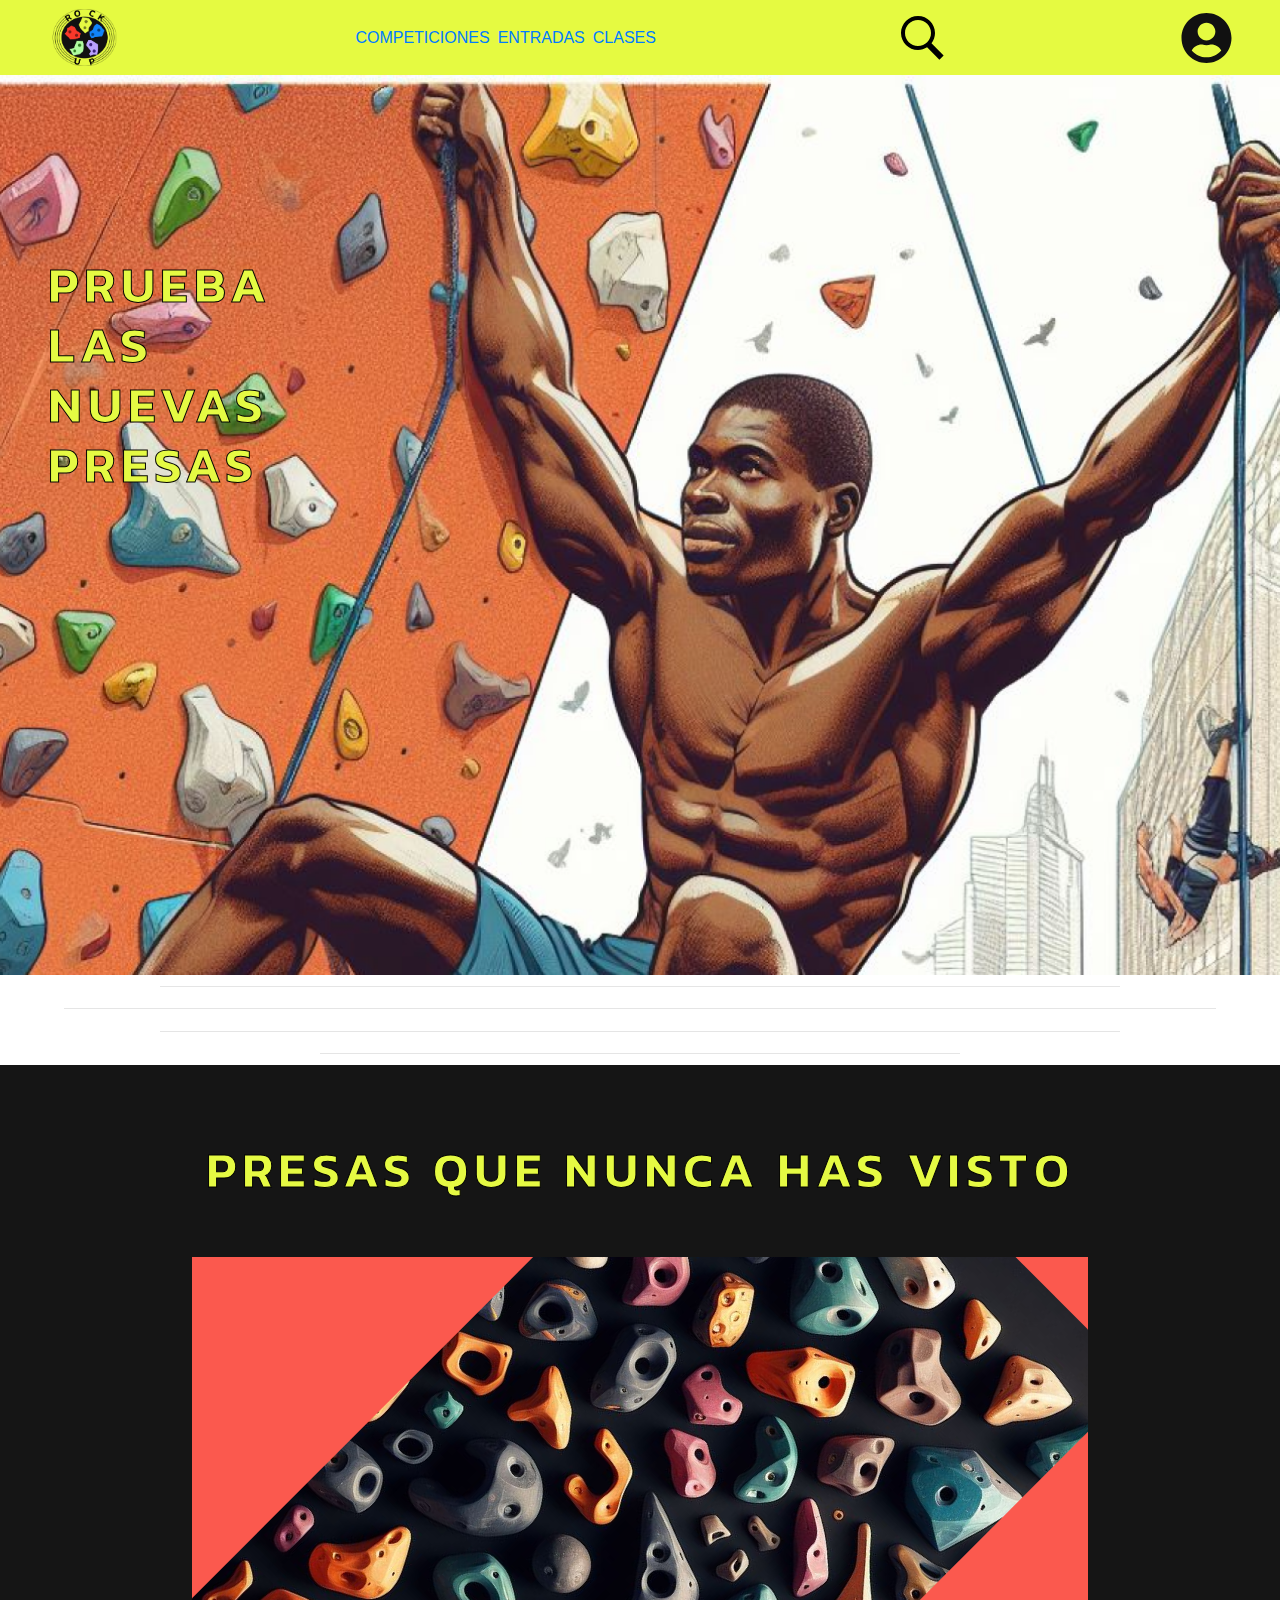
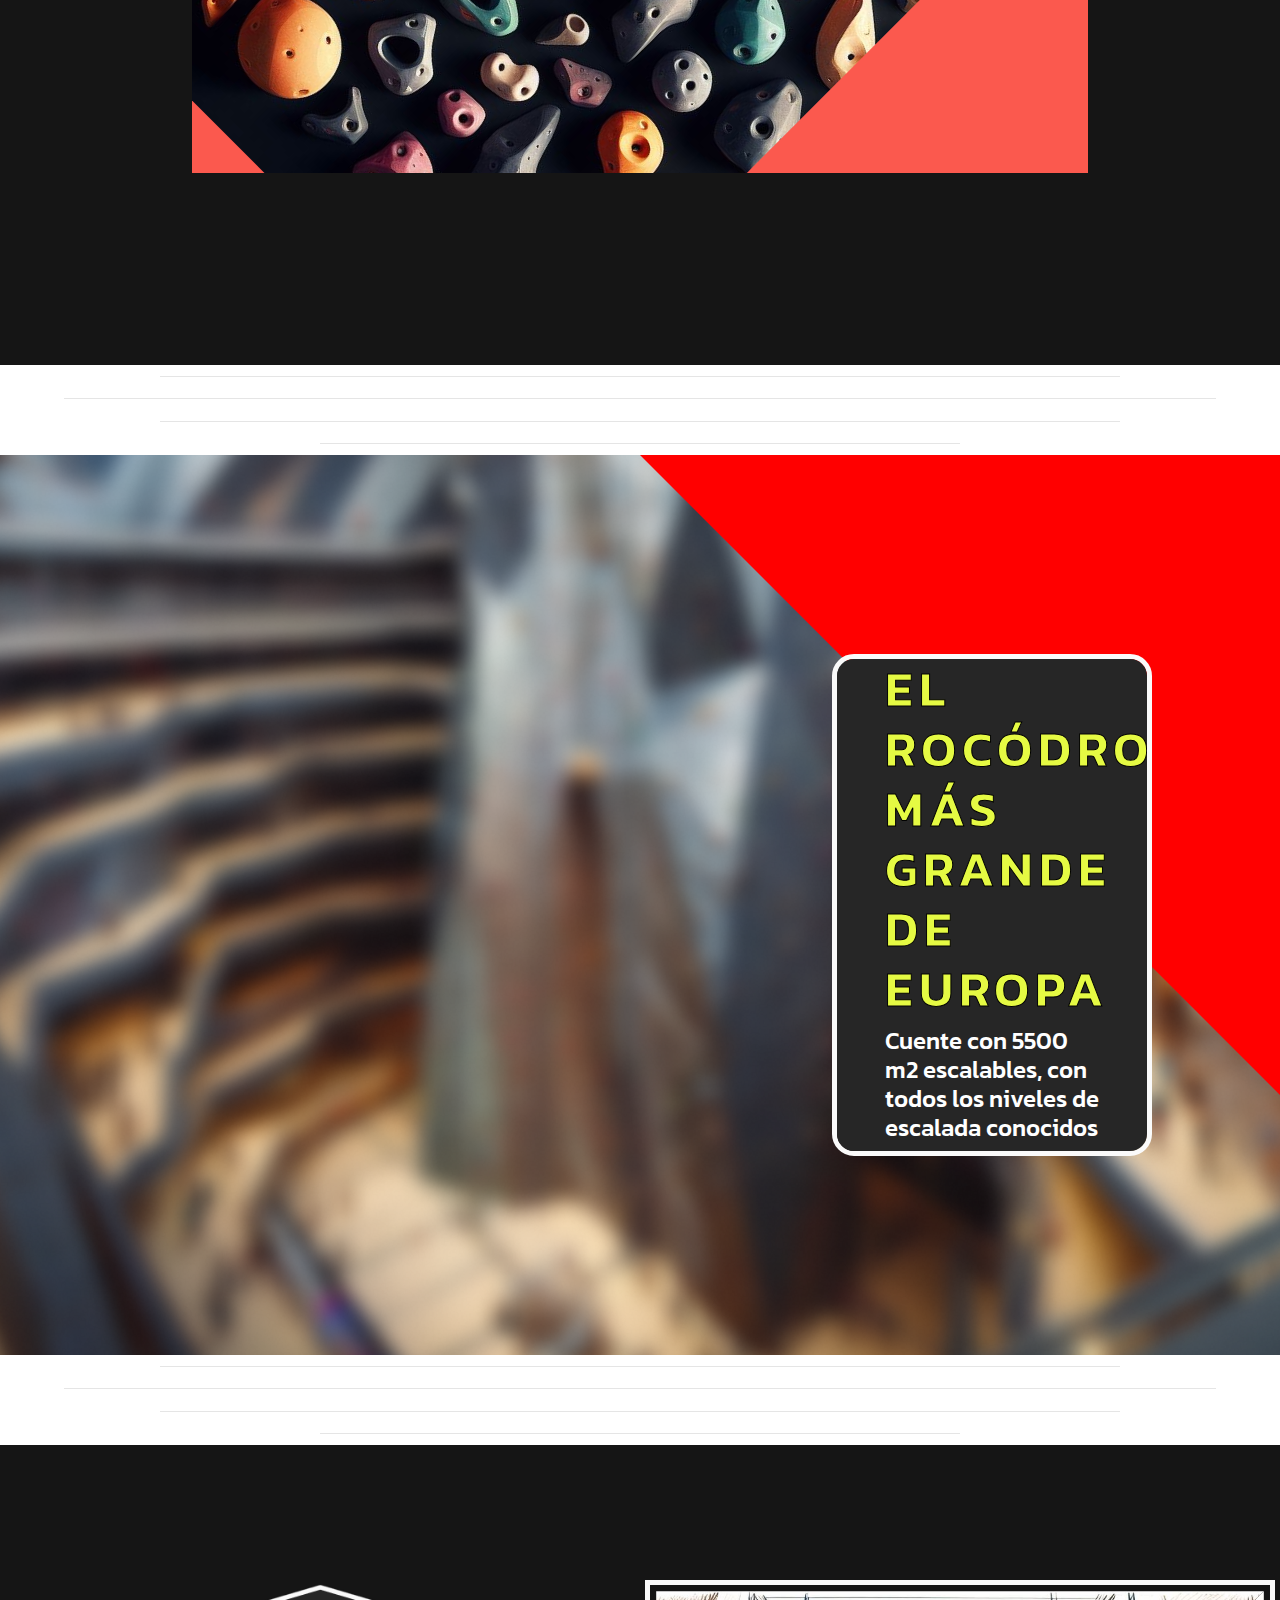
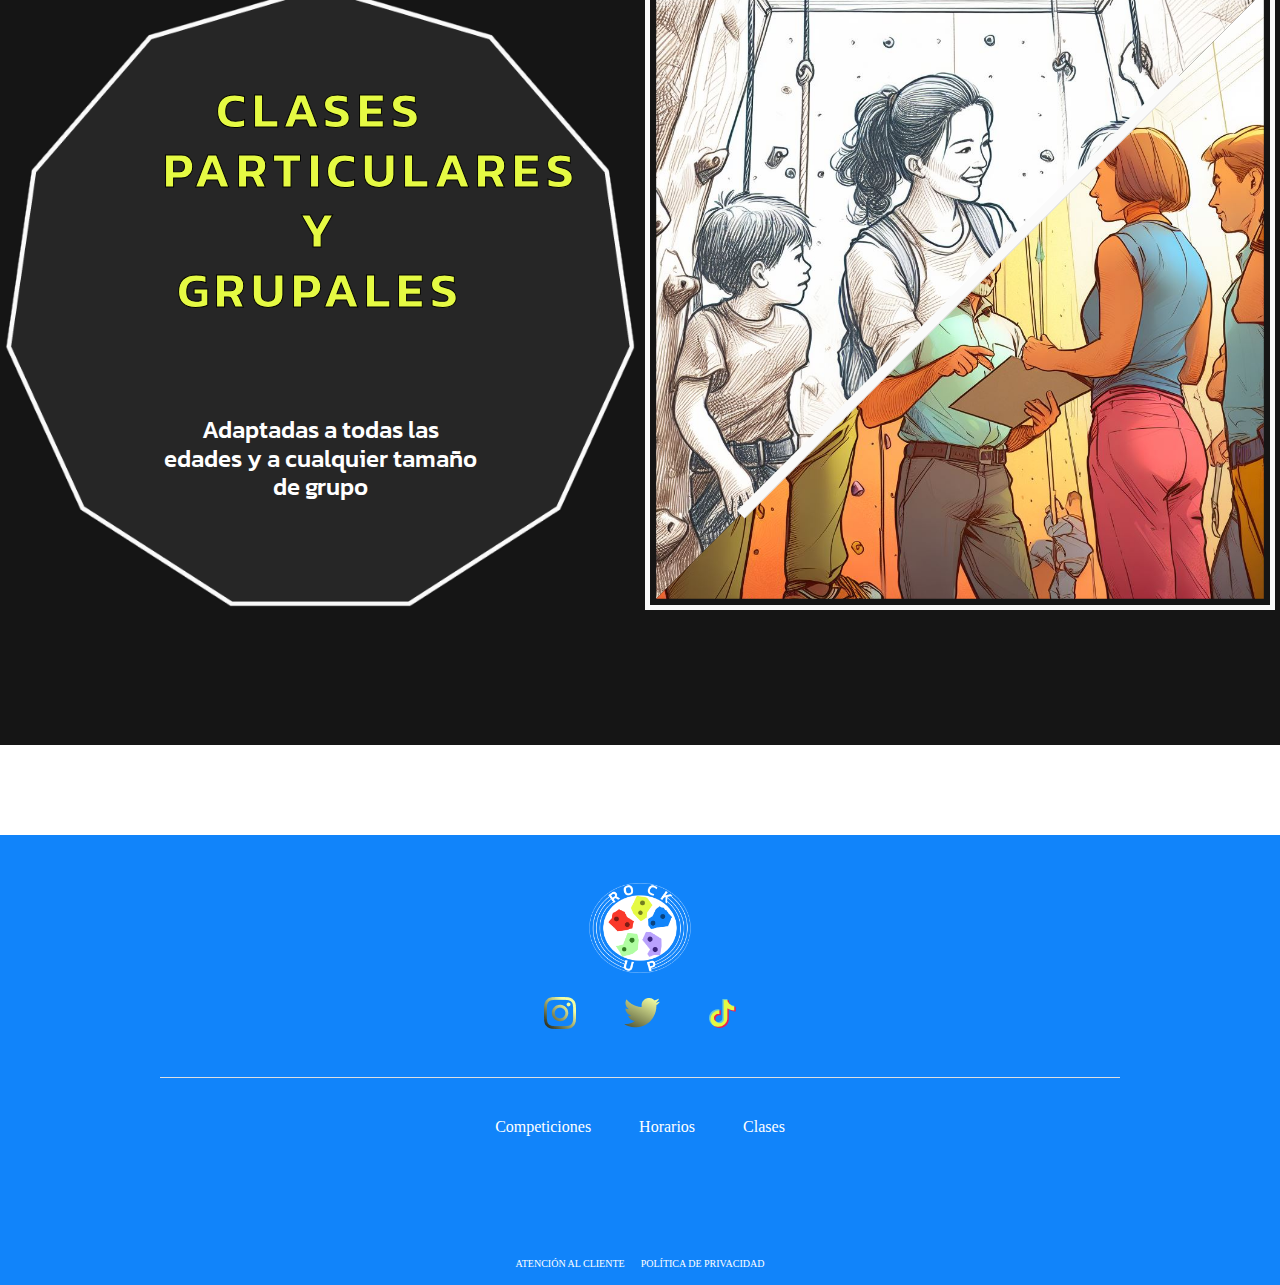
<file: 2.2 Crecion de interfaz web responsive/index.html>
<!DOCTYPE html>
<html lang="en">
<head>
    
    <meta charset="UTF-8">
    <meta name="viewport" content="width=device-width, initial-scale=1.0">
    <title>Rock Up</title>
    
    <link rel="stylesheet" href="style.css">
    <link rel="stylesheet" href="https://cdn.jsdelivr.net/npm/bootstrap@4.3.1/dist/css/bootstrap.min.css" integrity="sha384-ggOyR0iXCbMQv3Xipma34MD+dH/1fQ784/j6cY/iJTQUOhcWr7x9JvoRxT2MZw1T" crossorigin="anonymous">
    <script src="https://code.jquery.com/jquery-3.3.1.slim.min.js" integrity="sha384-q8i/X+965DzO0rT7abK41JStQIAqVgRVzpbzo5smXKp4YfRvH+8abtTE1Pi6jizo" crossorigin="anonymous"></script>
    <script src="https://cdn.jsdelivr.net/npm/popper.js@1.14.7/dist/umd/popper.min.js" integrity="sha384-UO2eT0CpHqdSJQ6hJty5KVphtPhzWj9WO1clHTMGa3JDZwrnQq4sF86dIHNDz0W1" crossorigin="anonymous"></script>
    <script src="https://cdn.jsdelivr.net/npm/bootstrap@4.3.1/dist/js/bootstrap.min.js" integrity="sha384-JjSmVgyd0p3pXB1rRibZUAYoIIy6OrQ6VrjIEaFf/nJGzIxFDsf4x0xIM+B07jRM" crossorigin="anonymous"></script>

</head>
<body>
    <header style="height: 75px;">
        <nav class="d-flex flex-row justify-content-between h-100 mr-5 ml-5 flex-wrap">
            <img class="align-self-center h-75 w-auto" src="assets/logo_negro.png" alt="">
            <ul class="list-inline  gap-3 flex-row align-items-center m-0" >
                <li class="mr-2"><a href="errorPage.html">COMPETICIONES</a></li>
                <li class="mr-2"><a href="errorPage.html">ENTRADAS</a></li>
                <li class="mr-2"><a href="errorPage.html">CLASES</a></li>
            </ul>
            <a href="" class="align-self-center"><img src="assets/icons8-lupa.svg" alt=""></a>
            <a class="align-self-center"><img src="assets/iconUser.svg" alt=""></a>
            <span id="botonMenuLateral"class="align-self-center pulsador-menu-lateral"style="font-size:30px;cursor:pointer " onclick="abrirBarraLateral()">&#9776;</span>
        </nav>
    </header>

    <div id="mySidenav" class="sidenav">
        <a href="javascript:void(0)" class="closebtn" onclick="closeNav()">&times;</a>
        <a href="#">COMPETICIONES</a>
        <a href="#">ENTRADAS</a>
        <a href="#">CLASES</a>
    </div>

    <main>
        <div class="background-1 d-flex flex-column position-relative">
            <h1 class="w-25 mt-20 position-absolute ml-5">PRUEBA LAS NUEVAS PRESAS</h1>
        </div>
        <div style="height: 10vh;" class="d-flex flex-column justify-content-around align-items-center">
            <hr class="w-75 m-0" >
            <hr class="m-0" style="width: 90%;">
            <hr class="w-75 m-0">
            <hr class="w-50 m-0">
        </div>
        <div class="position-relative background-2 d-flex flex-column overflow-hidden">
            <h1 style="top:1.5em" class="w-100 position-absolute text-center">Presas que nunca has visto</h1>
            <div class="d-flex justify-content-center flex decorator-border h-100 overflow-hidden">
                <img src="assets/presas_1.png" alt="tipos de presas escalada" class="imagen-presas overflow-hidden">
            </div>
        </div>
        <div style="height: 10vh;" class="d-flex flex-column justify-content-around align-items-center">
            <hr class="w-75 m-0" >
            <hr class="m-0" style="width: 90%;">
            <hr class="w-75 m-0">
            <hr class="w-50 m-0">
        </div>
        <div class="background-3 position-relative overflow-hidden d-flex flex-column justify-content-center">
            <div class="rectangle-feature position-relative pl-5 pr-5 m-20p" style="margin-right:10%; overflow: auto;">
                <h1>el rocódromo más grande de europa</h1>
                <h3>Cuente con 5500 m2 escalables, con todos los niveles de escalada conocidos</h3>
            </div>
            <div id="triangle" class="position-absolute"></div>

        </div>
        <div style="height: 10vh;" class="d-flex flex-column justify-content-around align-items-center">
            <hr class="w-75 m-0" >
            <hr class="m-0" style="width: 90%;">
            <hr class="w-75 m-0">
            <hr class="w-50 m-0">
        </div>
        <div class="background-4 overflow-hidden d-flex justify-content-around align-items-center flex-wrap">

            <div class="poly d-flex flex-column justify-content-center align-items-center">

                <h1 class="text-center mb-5 w-50">clases particulares y grupales</h1>
                <h3 class="text-center w-50 mt-5">Adaptadas a todas las edades y a cualquier tamaño de grupo</h3>
            </div>

            <div class="cuadrado position-relative d-flex align-items-center position-relative overflow-hidden">

                <img src="assets/ninos.jpeg" alt="" style="position: absolute; width: 100%; height: auto; top: 0; left: 0; clip-path: polygon(1% 1%, 99% 1%, 1% 99%)">
                <img src="assets/adultos.jpeg" alt="" style="position: absolute; width: 100%; height: auto; top: 0; left: 0; clip-path: polygon(99% 99%, 99% 1%, 1% 99%)">
                <hr class="split-bar w-100" >

            </div>
        </div>
        <div style="height: 10vh;" class="d-flex flex-column justify-content-around align-content-center"></div>
        
    </main>
    <footer class="d-flex flex-column align-items-center">
        <img class="w-auto mt-5" src="assets/logo_blanco.png" alt="" style="height: 20%;;">
        <ul class="list-inline d-flex flex-row align-items-center mt-4 m-0">
            <li><a href=""><img src="assets/insta.png" alt=""></a></li>
            <li class="ml-5"><a href=""><img src="assets/twitter.png" alt=""></a></li>
            <li class="ml-5"><a href=""><img src="assets/iconTiktok.png" alt=""></a></li>
        </ul>
        <hr class="bg-light mt-5 w-75">
        <ul class="list-inline d-flex flex-row align-items-center mt-4 m-0 ">
            <li><a href=""><p>Competiciones</p></a></li>
            <li class="ml-5"><a href=""><p>Horarios</p></a></li>
            <li class="ml-5"><a href=""><p>Clases</p></a></li>
        </ul>
        <div class="d-flex flex-row flex-grow-1 flex-wrap">
            <p class="text-white  align-self-end mr-2" style="font-size: 10px !important;">ATENCIÓN AL CLIENTE</p>
            <p class="text-white  align-self-end ml-2" style="font-size: 10px !important;">POLÍTICA DE PRIVACIDAD</p>
            
        </div>
    </footer>
    <script>
        function abrirBarraLateral() {
            document.getElementById("mySidenav").style.width = "250px";
        }
        function closeNav() {
            document.getElementById("mySidenav").style.width = "0";
        }
    </script>
</body>
</html>
<!-- clip-path: polygon(0 0, 100% 0, 0 100%);shape-rendering: geometricPrecision;object-fit: cover; -->
</file>
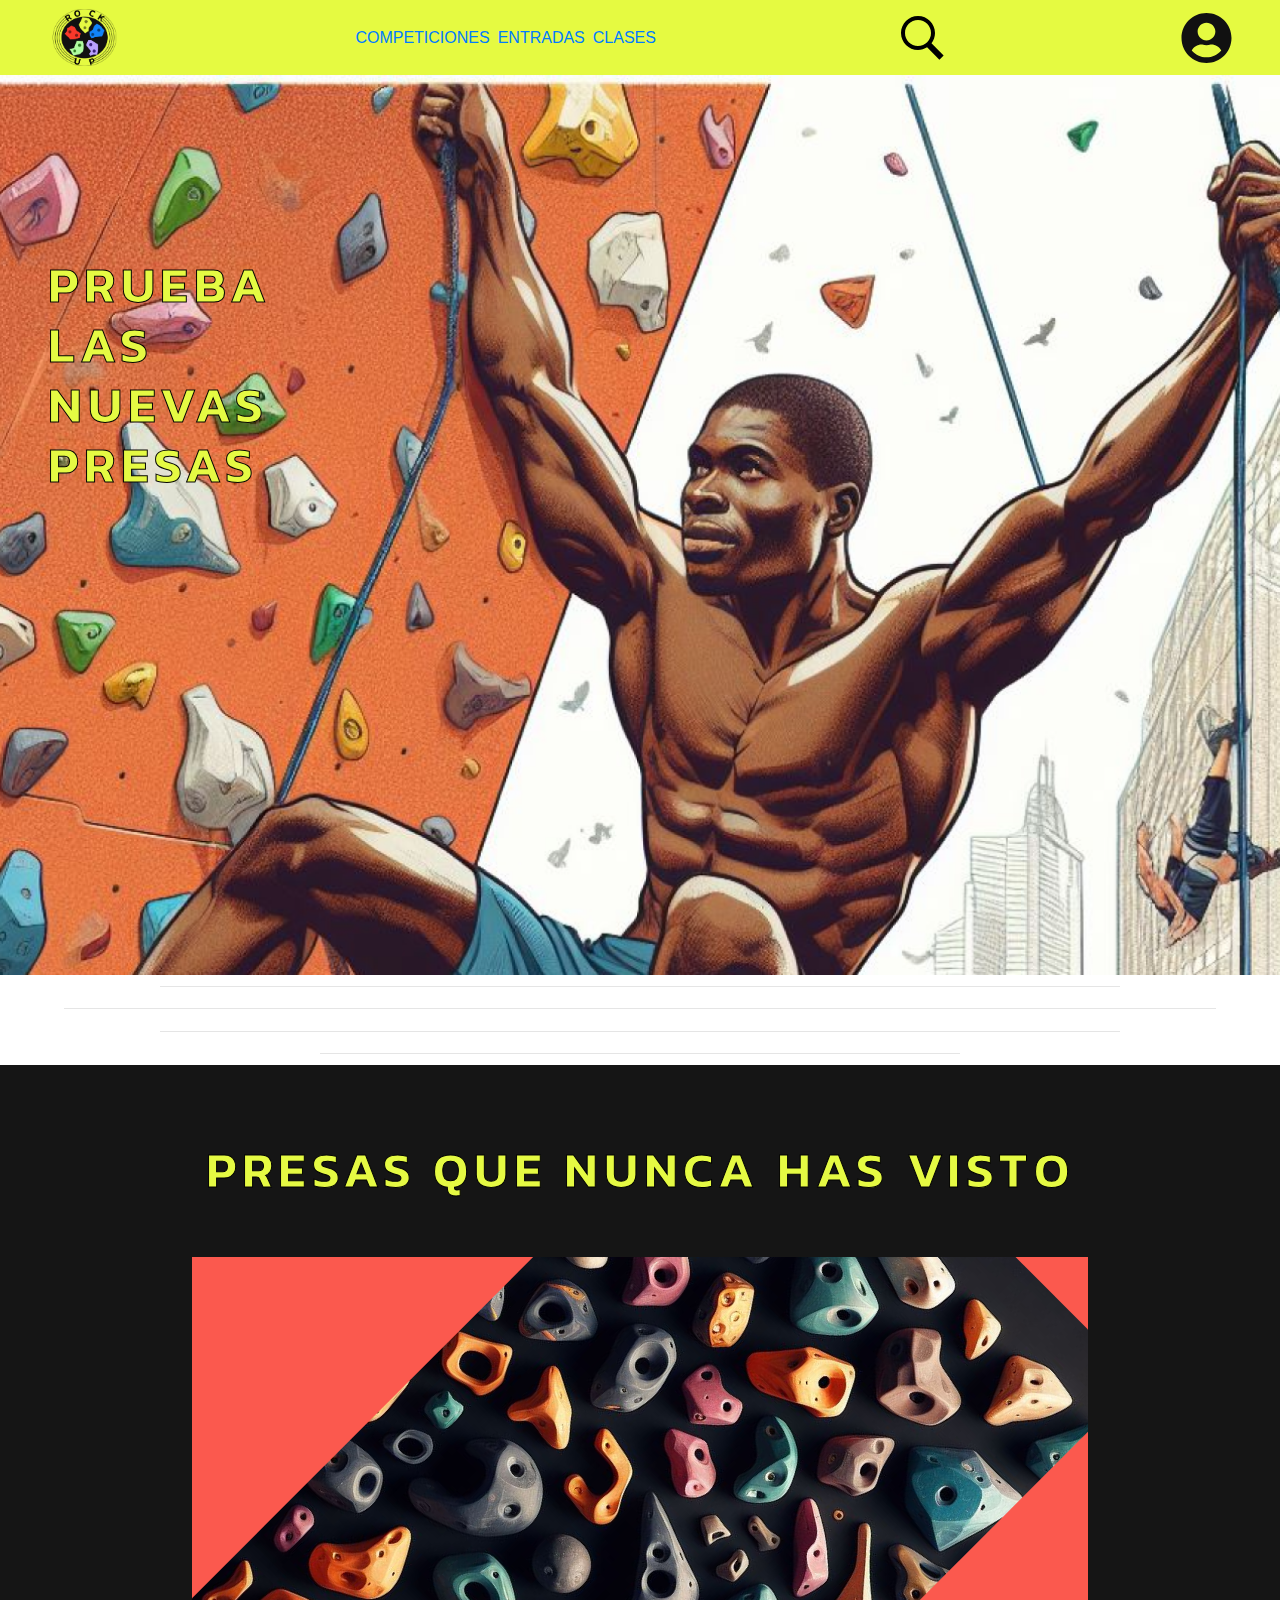
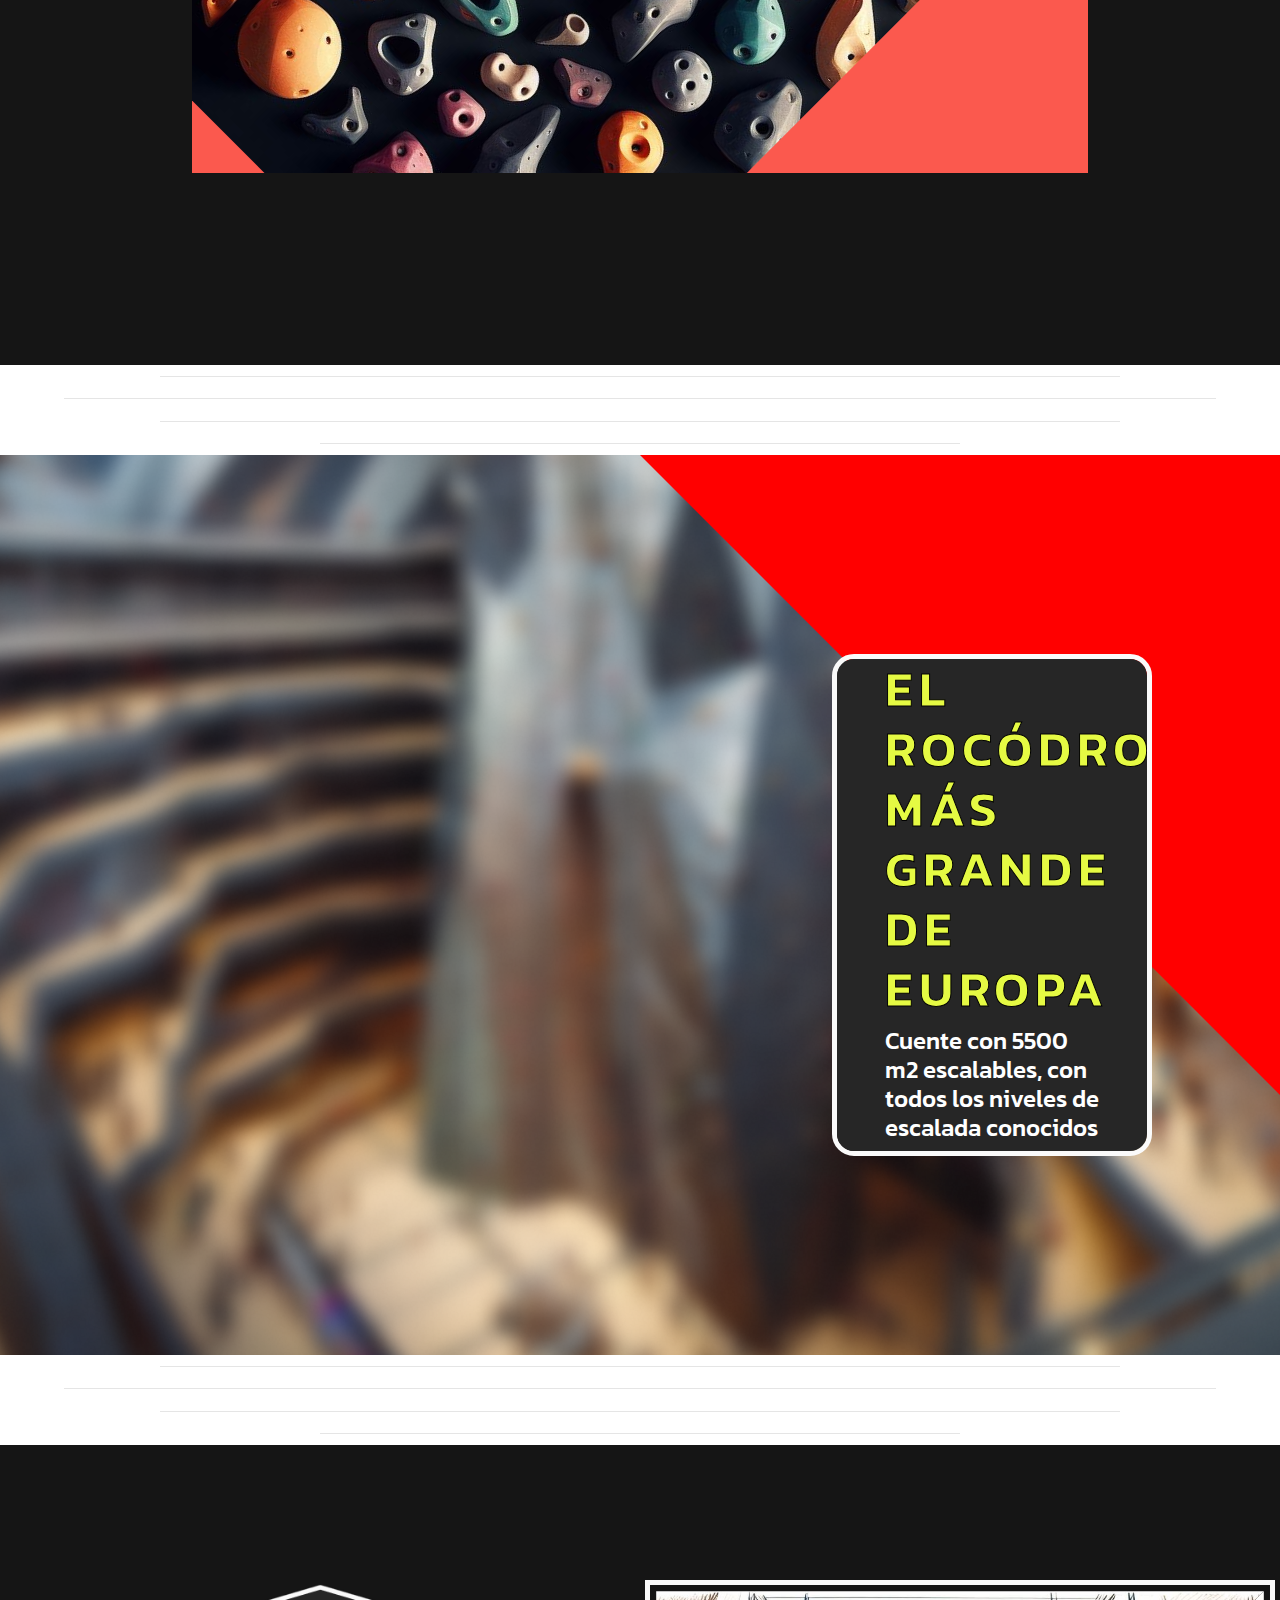
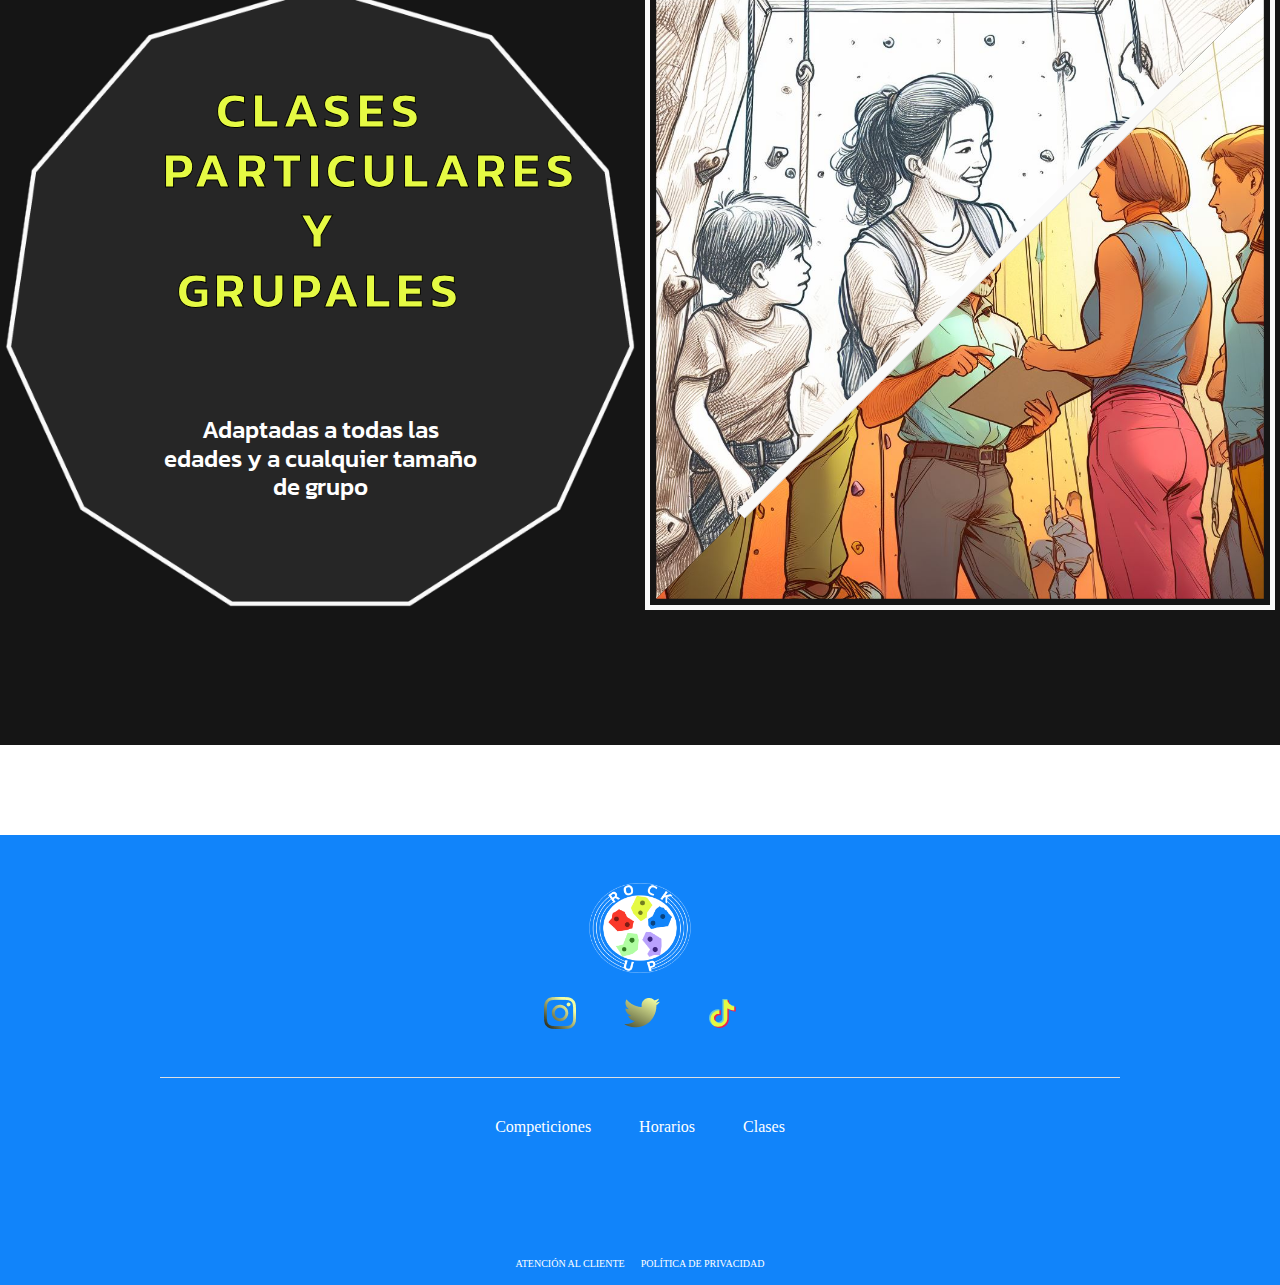
<file: 4.1 ejercicio3.2 con login/index.html>
<!DOCTYPE html>
<html lang="en">
<head>
    
    <meta charset="UTF-8">
    <meta name="viewport" content="width=device-width, initial-scale=1.0">
    <title>Rock Up</title>
    
    <link rel="stylesheet" href="style.css">
    <link rel="stylesheet" href="https://cdn.jsdelivr.net/npm/bootstrap@4.3.1/dist/css/bootstrap.min.css" integrity="sha384-ggOyR0iXCbMQv3Xipma34MD+dH/1fQ784/j6cY/iJTQUOhcWr7x9JvoRxT2MZw1T" crossorigin="anonymous">
    <script src="https://code.jquery.com/jquery-3.3.1.slim.min.js" integrity="sha384-q8i/X+965DzO0rT7abK41JStQIAqVgRVzpbzo5smXKp4YfRvH+8abtTE1Pi6jizo" crossorigin="anonymous"></script>
    <script src="https://cdn.jsdelivr.net/npm/popper.js@1.14.7/dist/umd/popper.min.js" integrity="sha384-UO2eT0CpHqdSJQ6hJty5KVphtPhzWj9WO1clHTMGa3JDZwrnQq4sF86dIHNDz0W1" crossorigin="anonymous"></script>
    <script src="https://cdn.jsdelivr.net/npm/bootstrap@4.3.1/dist/js/bootstrap.min.js" integrity="sha384-JjSmVgyd0p3pXB1rRibZUAYoIIy6OrQ6VrjIEaFf/nJGzIxFDsf4x0xIM+B07jRM" crossorigin="anonymous"></script>

</head>
<body>
    <header style="height: 75px;">
        <nav class="d-flex flex-row justify-content-between h-100 mr-5 ml-5 flex-wrap">
            <img class="align-self-center h-75 w-auto" src="assets/logo_negro.png" alt="">
            <ul class="list-inline  gap-3 flex-row align-items-center m-0" >
                <li class="mr-2"><a href="errorPage.html">COMPETICIONES</a></li>
                <li class="mr-2"><a href="errorPage.html">ENTRADAS</a></li>
                <li class="mr-2"><a href="errorPage.html">CLASES</a></li>
            </ul>
            <a href="" class="align-self-center"><img src="assets/icons8-lupa.svg" alt=""></a>
            <a class="align-self-center" href="registro.html"><img src="assets/iconUser.svg" alt=""></a>
            <span id="botonMenuLateral"class="align-self-center pulsador-menu-lateral"style="font-size:30px;cursor:pointer " onclick="abrirBarraLateral()">&#9776;</span>
        </nav>
    </header>

    <div id="mySidenav" class="sidenav">
        <a href="javascript:void(0)" class="closebtn" onclick="closeNav()">&times;</a>
        <a href="#">COMPETICIONES</a>
        <a href="#">ENTRADAS</a>
        <a href="#">CLASES</a>
    </div>

    <main>
        <div class="background-1 d-flex flex-column position-relative">
            <h1 class="w-25 mt-20 position-absolute ml-5">PRUEBA LAS NUEVAS PRESAS</h1>
        </div>
        <div style="height: 10vh;" class="d-flex flex-column justify-content-around align-items-center">
            <hr class="w-75 m-0" >
            <hr class="m-0" style="width: 90%;">
            <hr class="w-75 m-0">
            <hr class="w-50 m-0">
        </div>
        <div class="position-relative background-2 d-flex flex-column overflow-hidden">
            <h1 style="top:1.5em" class="w-100 position-absolute text-center">Presas que nunca has visto</h1>
            <div class="d-flex justify-content-center flex decorator-border h-100 overflow-hidden">
                <img src="assets/presas_1.png" alt="tipos de presas escalada" class="imagen-presas overflow-hidden">
            </div>
        </div>
        <div style="height: 10vh;" class="d-flex flex-column justify-content-around align-items-center">
            <hr class="w-75 m-0" >
            <hr class="m-0" style="width: 90%;">
            <hr class="w-75 m-0">
            <hr class="w-50 m-0">
        </div>
        <div class="background-3 position-relative overflow-hidden d-flex flex-column justify-content-center">
            <div class="rectangle-feature position-relative pl-5 pr-5 m-20p" style="margin-right:10%; overflow: auto;">
                <h1>el rocódromo más grande de europa</h1>
                <h3>Cuente con 5500 m2 escalables, con todos los niveles de escalada conocidos</h3>
            </div>
            <div id="triangle" class="position-absolute"></div>

        </div>
        <div style="height: 10vh;" class="d-flex flex-column justify-content-around align-items-center">
            <hr class="w-75 m-0" >
            <hr class="m-0" style="width: 90%;">
            <hr class="w-75 m-0">
            <hr class="w-50 m-0">
        </div>
        <div class="background-4 overflow-hidden d-flex justify-content-around align-items-center flex-wrap">

            <div class="poly d-flex flex-column justify-content-center align-items-center">

                <h1 class="text-center mb-5 w-50">clases particulares y grupales</h1>
                <h3 class="text-center w-50 mt-5">Adaptadas a todas las edades y a cualquier tamaño de grupo</h3>
            </div>

            <div class="cuadrado position-relative d-flex align-items-center position-relative overflow-hidden">

                <img src="assets/ninos.jpeg" alt="" style="position: absolute; width: 100%; height: auto; top: 0; left: 0; clip-path: polygon(1% 1%, 99% 1%, 1% 99%)">
                <img src="assets/adultos.jpeg" alt="" style="position: absolute; width: 100%; height: auto; top: 0; left: 0; clip-path: polygon(99% 99%, 99% 1%, 1% 99%)">
                <hr class="split-bar w-100" >

            </div>
        </div>
        <div style="height: 10vh;" class="d-flex flex-column justify-content-around align-content-center"></div>
        
    </main>
    <footer class="d-flex flex-column align-items-center">
        <img class="w-auto mt-5" src="assets/logo_blanco.png" alt="" style="height: 20%;;">
        <ul class="list-inline d-flex flex-row align-items-center mt-4 m-0">
            <li><a href=""><img src="assets/insta.png" alt=""></a></li>
            <li class="ml-5"><a href=""><img src="assets/twitter.png" alt=""></a></li>
            <li class="ml-5"><a href=""><img src="assets/iconTiktok.png" alt=""></a></li>
        </ul>
        <hr class="bg-light mt-5 w-75">
        <ul class="list-inline d-flex flex-row align-items-center mt-4 m-0 ">
            <li><a href=""><p>Competiciones</p></a></li>
            <li class="ml-5"><a href=""><p>Horarios</p></a></li>
            <li class="ml-5"><a href=""><p>Clases</p></a></li>
        </ul>
        <div class="d-flex flex-row flex-grow-1 flex-wrap">
            <p class="text-white  align-self-end mr-2" style="font-size: 10px !important;">ATENCIÓN AL CLIENTE</p>
            <p class="text-white  align-self-end ml-2" style="font-size: 10px !important;">POLÍTICA DE PRIVACIDAD</p>
            
        </div>
    </footer>
    <script>
        function abrirBarraLateral() {
            document.getElementById("mySidenav").style.width = "250px";
        }
        function closeNav() {
            document.getElementById("mySidenav").style.width = "0";
        }
    </script>
</body>
</html>
<!-- clip-path: polygon(0 0, 100% 0, 0 100%);shape-rendering: geometricPrecision;object-fit: cover; -->
</file>
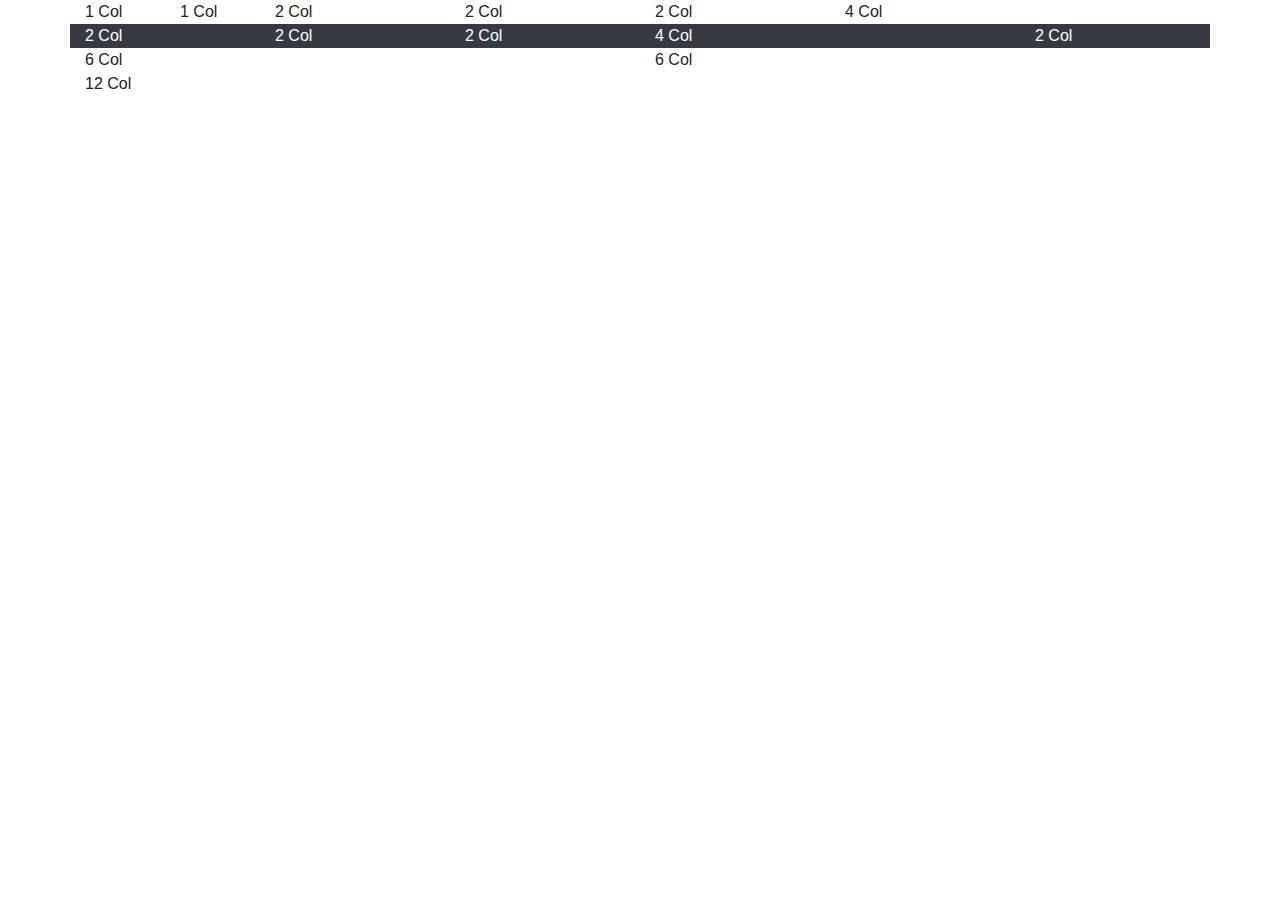
<file: bootstrap/ejercicio2/index.html>
<!DOCTYPE html>
<html lang="en">
<head>
    <meta charset="UTF-8">
    <meta http-equiv="X-UA-Compatible" content="IE=edge">
    <meta name="viewport" content="width=device-width, initial-scale=1.0">
    <link rel="stylesheet" href="https://cdn.jsdelivr.net/npm/bootstrap@4.3.1/dist/css/bootstrap.min.css" integrity="sha384-ggOyR0iXCbMQv3Xipma34MD+dH/1fQ784/j6cY/iJTQUOhcWr7x9JvoRxT2MZw1T" crossorigin="anonymous">
    <title>Document</title>
</head>
<body>

    <div class="container">
        <div class="row">
            <div class="col-md-1 well"> 1 Col</div>
            <div class="col-md-1 well"> 1 Col</div>
            <div class="col-md-2 well"> 2 Col</div>
            <div class="col-md-2 well"> 2 Col</div>
            <div class="col-md-2 well"> 2 Col</div>
            <div class="col-md-4 well"> 4 Col</div>
        </div>
        <div class="row bg-dark text-white">
            <div class="col-md-2 well"> 2 Col</div>
            <div class="col-md-2 well"> 2 Col</div>
            <div class="col-md-2 well"> 2 Col</div>
            <div class="col-md-4 well"> 4 Col</div>
            <div class="col-md-2 well"> 2 Col</div>
        </div>
        <div class="row">
            <div class="col-md-6 well"> 6 Col</div>
            <div class="col-md-6 well"> 6 Col</div>
        </div>
        <div class="row">
            <div class="col-md-12 well"> 12 Col</div>
        </div>
    </div>
</body>
</html>
</file>
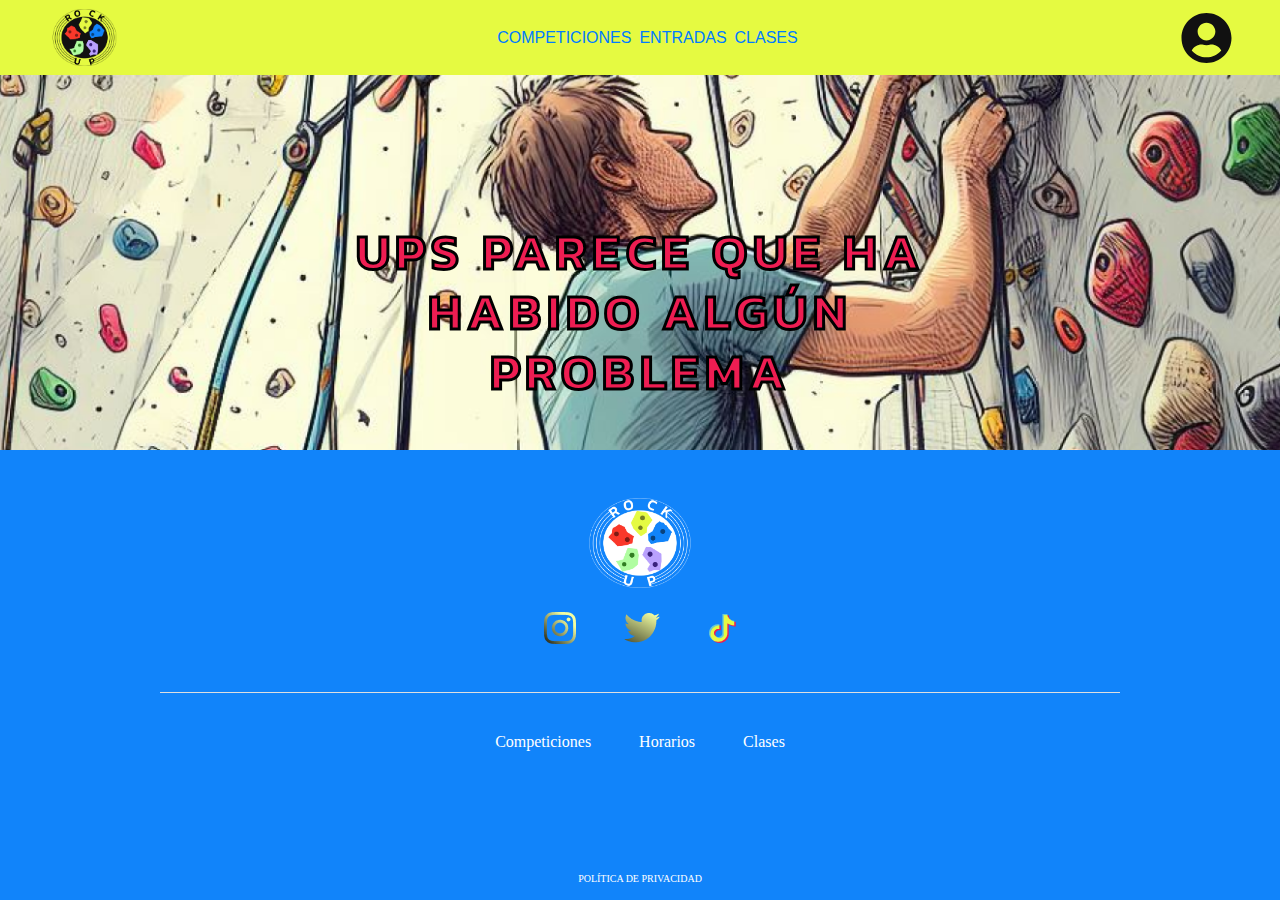
<file: 2.2 Crecion de interfaz web responsive/errorPage.html>
<!DOCTYPE html>
<html lang="en">
<head>
    <meta charset="UTF-8">
    <meta name="viewport" content="width=device-width, initial-scale=1.0">
    <title>Rock Up</title>

    <link rel="stylesheet" href="style_error.css">
    <link rel="stylesheet" href="https://cdn.jsdelivr.net/npm/bootstrap@4.3.1/dist/css/bootstrap.min.css" integrity="sha384-ggOyR0iXCbMQv3Xipma34MD+dH/1fQ784/j6cY/iJTQUOhcWr7x9JvoRxT2MZw1T" crossorigin="anonymous">
    <script src="https://code.jquery.com/jquery-3.3.1.slim.min.js" integrity="sha384-q8i/X+965DzO0rT7abK41JStQIAqVgRVzpbzo5smXKp4YfRvH+8abtTE1Pi6jizo" crossorigin="anonymous"></script>
    <script src="https://cdn.jsdelivr.net/npm/popper.js@1.14.7/dist/umd/popper.min.js" integrity="sha384-UO2eT0CpHqdSJQ6hJty5KVphtPhzWj9WO1clHTMGa3JDZwrnQq4sF86dIHNDz0W1" crossorigin="anonymous"></script>
    <script src="https://cdn.jsdelivr.net/npm/bootstrap@4.3.1/dist/js/bootstrap.min.js" integrity="sha384-JjSmVgyd0p3pXB1rRibZUAYoIIy6OrQ6VrjIEaFf/nJGzIxFDsf4x0xIM+B07jRM" crossorigin="anonymous"></script>

</head>
<body class="d-flex flex-column">
    <header class="fixed-top" style="height: 75px;">
        <nav class="d-flex flex-row justify-content-between h-100 mr-5 ml-5">
            <img class="align-self-center h-75 w-auto" src="assets/logo_negro.png" alt="">
            <ul class="list-inline d-flex gap-3 flex-row align-items-center m-0" >
                <li class="mr-2"><a href="errorPage.html">COMPETICIONES</a></li>
                <li class="mr-2"><a href="errorPage.html">ENTRADAS</a></li>
                <li class="mr-2"><a href="errorPage.html">CLASES</a></li>
            </ul>
            <a class="align-self-center"><img src="assets/iconUser.svg" alt=""></a>
        </nav>
    </header>
    <main class="d-flex flex-column align-items-center justify-content-end" >
        <h1 class="w-50 mb-5 text-center">ups parece que ha habido algún problema</h1>
    </main>
    <footer class="d-flex flex-column align-items-center">
        <img class="w-auto mt-5" src="assets/logo_blanco.png" alt="" style="height: 20%;;">
        <ul class="list-inline d-flex flex-row align-items-center mt-4 m-0">
            <li><a href=""><img src="assets/insta.png" alt=""></a></li>
            <li class="ml-5"><a href=""><img src="assets/twitter.png" alt=""></a></li>
            <li class="ml-5"><a href=""><img src="assets/iconTiktok.png" alt=""></a></li>
        </ul>
        <hr class="bg-light mt-5 w-75">
        <ul class="list-inline d-flex flex-row align-items-center mt-4 m-0 mb-5">
            <li><a href=""><p>Competiciones</p></a></li>
            <li class="ml-5"><a href=""><p>Horarios</p></a></li>
            <li class="ml-5"><a href=""><p>Clases</p></a></li>
        </ul>
        <div class="d-flex flex-row flex-grow-1">
            <p class="text-white  align-self-end" style="font-size: 10px !important;">POLÍTICA DE PRIVACIDAD</p>
        </div>
    </footer>
</body>
</html>
</file>
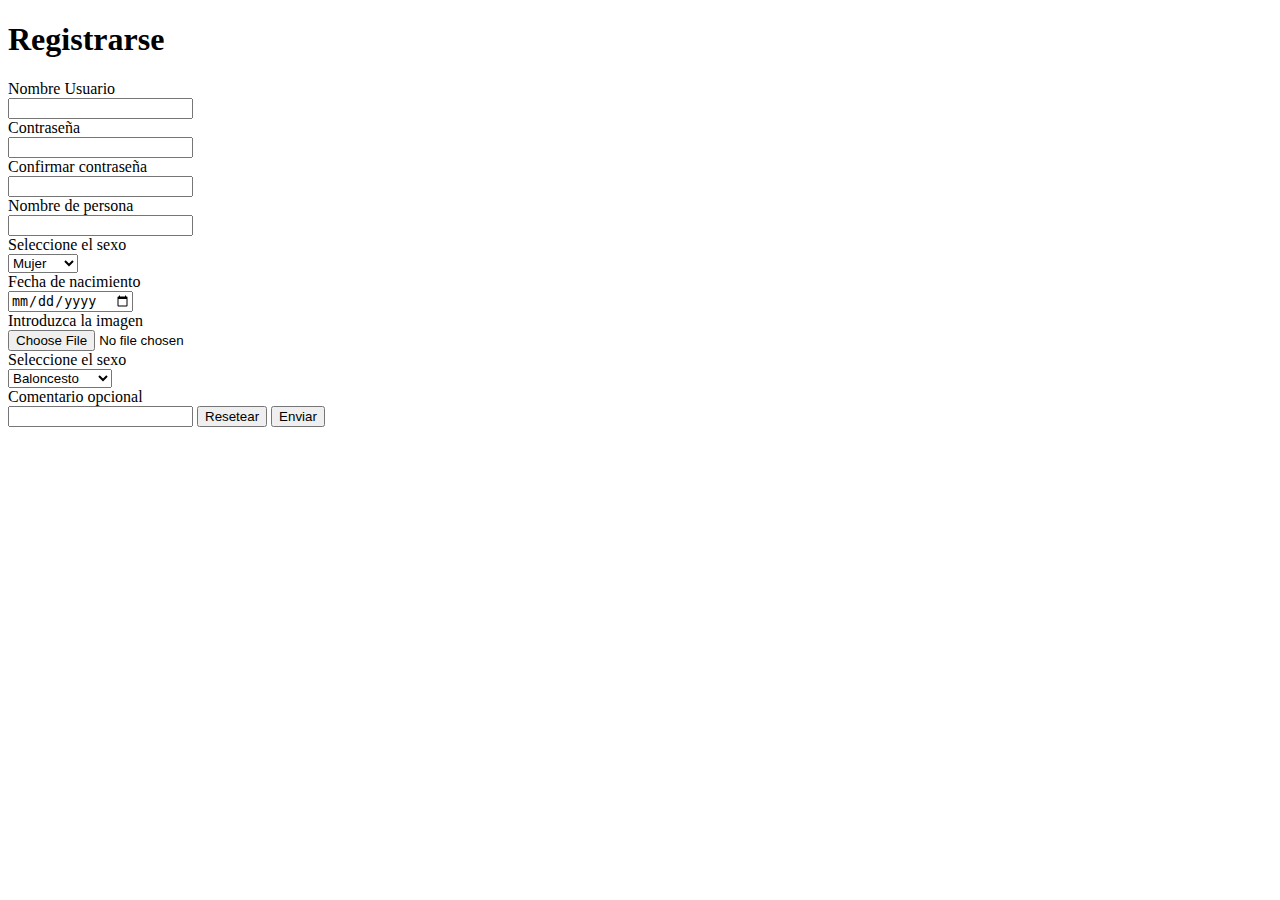
<file: 4.1 ejercicio3.2 con login/registro.html>
<!DOCTYPE html>
<html lang="en">
<head>
    <meta charset="UTF-8">
    <meta http-equiv="X-UA-Compatible" content="IE=edge">
    <meta name="viewport" content="width=device-width, initial-scale=1.0">
    <title>Document</title>
    <link rel="stylesheet" href="registro.css">
</head>
<body>
    <h1>Registrarse</h1>
    <form action="" id="formulario">
        <label for="">Nombre Usuario</label>
        <input type="email" id="nombreUsuario" required>
        <label for="">Contraseña</label>
        <input type="text" id="contrasenaUsuario" required>
        <label for="" >Confirmar contraseña</label>
        <input type="text" id="contrasenaConfirmar" required>
        
        <label for="" >Nombre de persona</label>
        <input type="text" id="nombrePersona" required>
        
        <label for="sexo" >Seleccione el sexo</label>
        <select id="sexo" required>
            <option value="Mujer">Mujer</option>
            <option value="Hombre">Hombre</option>
            <option value="Otro">Otro</option>
        </select>

        <label for="fechaNacimiento" >Fecha de nacimiento</label>
        <input type="date" id="fechaNacimiento" required >
        
        <label for="foto">Introduzca la imagen</label>
        <input type="file" id="foto" required>

        <label for="aficionesEintereses" >Seleccione el sexo</label>
        <select id="aficionesEintereses" required>
            <option value="baloncesto">Baloncesto</option>
            <option value="futbol">Futbol</option>
            <option value="balonmano">Balonmano</option>
            <option value="parchis">Parchis</option>
            <option value="trigonometria">Trigonometria</option>
        </select>

        <label for="comentario" >Comentario opcional</label>
        <input type="text" name="" id="comentario">

        <button type="button" id="resetear">Resetear</button>
        <button>Enviar</button>
    </form>
    <script src="registrar.js"></script>
</body>
</html>
</file>
<file: 2.2 Crecion de interfaz web responsive/style.css>
@import url('https://fonts.googleapis.com/css2?family=Kanit:wght@400;500;600&display=swap');
@import url(fuentes.css);
:root{
    --background-header-color:rgb(229,250,65,1);
    --letter-h1-color:rgb(229,250,67,1);
    --generic-background-color: #151515;
    --background-div-2:#FB594E;
    --background-feature: #262626;
    --background-footer: #1184FA;

    --white-border: #fafafa;
    --photo-background-1: url("assets/escalada_1.png");
    --photo-background-2: url("assets/presas_1.png");
    --background-div-3: url("assets/instalaciones.png");
}


header{
    background-color: var(--background-header-color);
}

main>div{


    height: 100vh;
}

nav >ul{
    display: flex;
}

.background-1{
    background-image: var(--photo-background-1);
    background-position: center;
    background-repeat: no-repeat;
    background-size: cover;
}

div.background-1>h1{
    top: 20vh;
}


.background-2{
    background-color:  var(--background-div-2);
}

.decorator-border{
    border: 12em solid var(--generic-background-color);
}
.imagen-presas{
    transform: rotate(135deg);
    object-fit: cover;
    width: 200% ;
    
}

.background-3{
    background-image:  var(--background-div-3);
    background-position: center;
    background-repeat: no-repeat;
    background-size: cover;
}

.rectangle-feature{
    background-color: var(--background-feature);
    border: 5px solid var(--white-border);
    border-radius: 22px ;
    z-index: 1;
    width: 25%;
    align-self:flex-end ;
    
}

#triangle{
    width: 0;
    height: 0;
    border-top: 50vw solid red;
    border-left: 50vw solid transparent;
    right: 0;
    top:0;
    z-index:0;
}

.background-4{
    background-color: var(--generic-background-color);
}

.poly {
    height: 70%;
    aspect-ratio: 1/1; /* existe embed-responsive en boostrap 4.6 pero no me funciona de la misma manera*/
    background-image:url(assets/poligono.png);
    background-position: center;
    background-repeat: no-repeat;
    background-size: contain;
}

.cuadrado{
    border: 5px solid var(--white-border);
    height: 70%;
    aspect-ratio: 1/1; /* existe embed-responsive en boostrap 4.6 pero no me funciona de la misma manera*/
}

.split-bar{
    transform: rotate(135deg); 
    background-color: var(--white-border); 
    height: 10px; /* Al ser el padre flex no deja aplicar un ancho mayor al padre*/
    
    
}

footer{
    background-color: var(--background-footer);
    height: 50vh;
}

/* Cuando es movil */
.pulsador-menu-lateral{
    display: none;
}
.sidenav {
    height: 100%;
    width: 0;
    position: fixed;
    z-index: 1;
    top: 0;
    right: 0;
    background-color: #111;
    overflow-x: hidden;
    transition: 0.5s;
    padding-top: 60px;
  }
  
  .sidenav a {
    padding: 8px 8px 8px 32px;
    text-decoration: none;
    font-size: 25px;
    color: #818181;
    display: block;
    transition: 0.3s;
  }
  
  .sidenav a:hover {
    color: #f1f1f1;
  }
  
  .sidenav .closebtn {
    position: absolute;
    top: 0;
    right: 25px;
    font-size: 36px;
    margin-left: 50px;
  }

@media screen  and (orientation: portrait) {
    .decorator-border{
        border: 6em solid var(--generic-background-color);
    }
    .pulsador-menu-lateral{
        display: inline;
    }
    nav>ul{
        display: none !important;
    }
    
}

@media (max-width: 1700px) and (orientation: portrait){
    .rectangle-feature{
        margin: 0px !important;
        width: 80% !important;
        align-self: center;
    }
}
</file>
<file: 4.1 ejercicio3.2 con login/style.css>
@import url('https://fonts.googleapis.com/css2?family=Kanit:wght@400;500;600&display=swap');
@import url(fuentes.css);
:root{
    --background-header-color:rgb(229,250,65,1);
    --letter-h1-color:rgb(229,250,67,1);
    --generic-background-color: #151515;
    --background-div-2:#FB594E;
    --background-feature: #262626;
    --background-footer: #1184FA;

    --white-border: #fafafa;
    --photo-background-1: url("assets/escalada_1.png");
    --photo-background-2: url("assets/presas_1.png");
    --background-div-3: url("assets/instalaciones.png");
}


header{
    background-color: var(--background-header-color);
}

main>div{


    height: 100vh;
}

nav >ul{
    display: flex;
}

.background-1{
    background-image: var(--photo-background-1);
    background-position: center;
    background-repeat: no-repeat;
    background-size: cover;
}

div.background-1>h1{
    top: 20vh;
}


.background-2{
    background-color:  var(--background-div-2);
}

.decorator-border{
    border: 12em solid var(--generic-background-color);
}
.imagen-presas{
    transform: rotate(135deg);
    object-fit: cover;
    width: 200% ;
    
}

.background-3{
    background-image:  var(--background-div-3);
    background-position: center;
    background-repeat: no-repeat;
    background-size: cover;
}

.rectangle-feature{
    background-color: var(--background-feature);
    border: 5px solid var(--white-border);
    border-radius: 22px ;
    z-index: 1;
    width: 25%;
    align-self:flex-end ;
    
}

#triangle{
    width: 0;
    height: 0;
    border-top: 50vw solid red;
    border-left: 50vw solid transparent;
    right: 0;
    top:0;
    z-index:0;
}

.background-4{
    background-color: var(--generic-background-color);
}

.poly {
    height: 70%;
    aspect-ratio: 1/1; /* existe embed-responsive en boostrap 4.6 pero no me funciona de la misma manera*/
    background-image:url(assets/poligono.png);
    background-position: center;
    background-repeat: no-repeat;
    background-size: contain;
}

.cuadrado{
    border: 5px solid var(--white-border);
    height: 70%;
    aspect-ratio: 1/1; /* existe embed-responsive en boostrap 4.6 pero no me funciona de la misma manera*/
}

.split-bar{
    transform: rotate(135deg); 
    background-color: var(--white-border); 
    height: 10px; /* Al ser el padre flex no deja aplicar un ancho mayor al padre*/
    
    
}

footer{
    background-color: var(--background-footer);
    height: 50vh;
}

/* Cuando es movil */
.pulsador-menu-lateral{
    display: none;
}
.sidenav {
    height: 100%;
    width: 0;
    position: fixed;
    z-index: 1;
    top: 0;
    right: 0;
    background-color: #111;
    overflow-x: hidden;
    transition: 0.5s;
    padding-top: 60px;
  }
  
  .sidenav a {
    padding: 8px 8px 8px 32px;
    text-decoration: none;
    font-size: 25px;
    color: #818181;
    display: block;
    transition: 0.3s;
  }
  
  .sidenav a:hover {
    color: #f1f1f1;
  }
  
  .sidenav .closebtn {
    position: absolute;
    top: 0;
    right: 25px;
    font-size: 36px;
    margin-left: 50px;
  }

@media screen  and (orientation: portrait) {
    .decorator-border{
        border: 6em solid var(--generic-background-color);
    }
    .pulsador-menu-lateral{
        display: inline;
    }
    nav>ul{
        display: none !important;
    }
    
}

@media (max-width: 1700px) and (orientation: portrait){
    .rectangle-feature{
        margin: 0px !important;
        width: 80% !important;
        align-self: center;
    }
}
</file>
<file: 2.2 Crecion de interfaz web responsive/style_error.css>
@import url('https://fonts.googleapis.com/css2?family=Kanit:wght@400;500;600&display=swap');
@import url(fuentes.css);
:root{
    --background-header-color:rgb(229,250,65,1);
    --photo-main:url("assets/error.png");
    --background-footer: #1184FA;
    --color-message: #EE1D52;
}

header{
    background-color: var(--background-header-color);
}
main{
    height: 50vh;
    background-image: var(--photo-main);
    background-position: center;
    background-repeat: no-repeat;
    background-size: cover;
}
footer{
    background-color: var(--background-footer);
    height: 50vh;
}
h1{
    border-color: black;
    color: var(--color-message);
    -webkit-text-stroke-width: 3px;
}
</file>
<file: 4.1 ejercicio3.2 con login/registro.css>
label{
    display: block;
}
</file>
